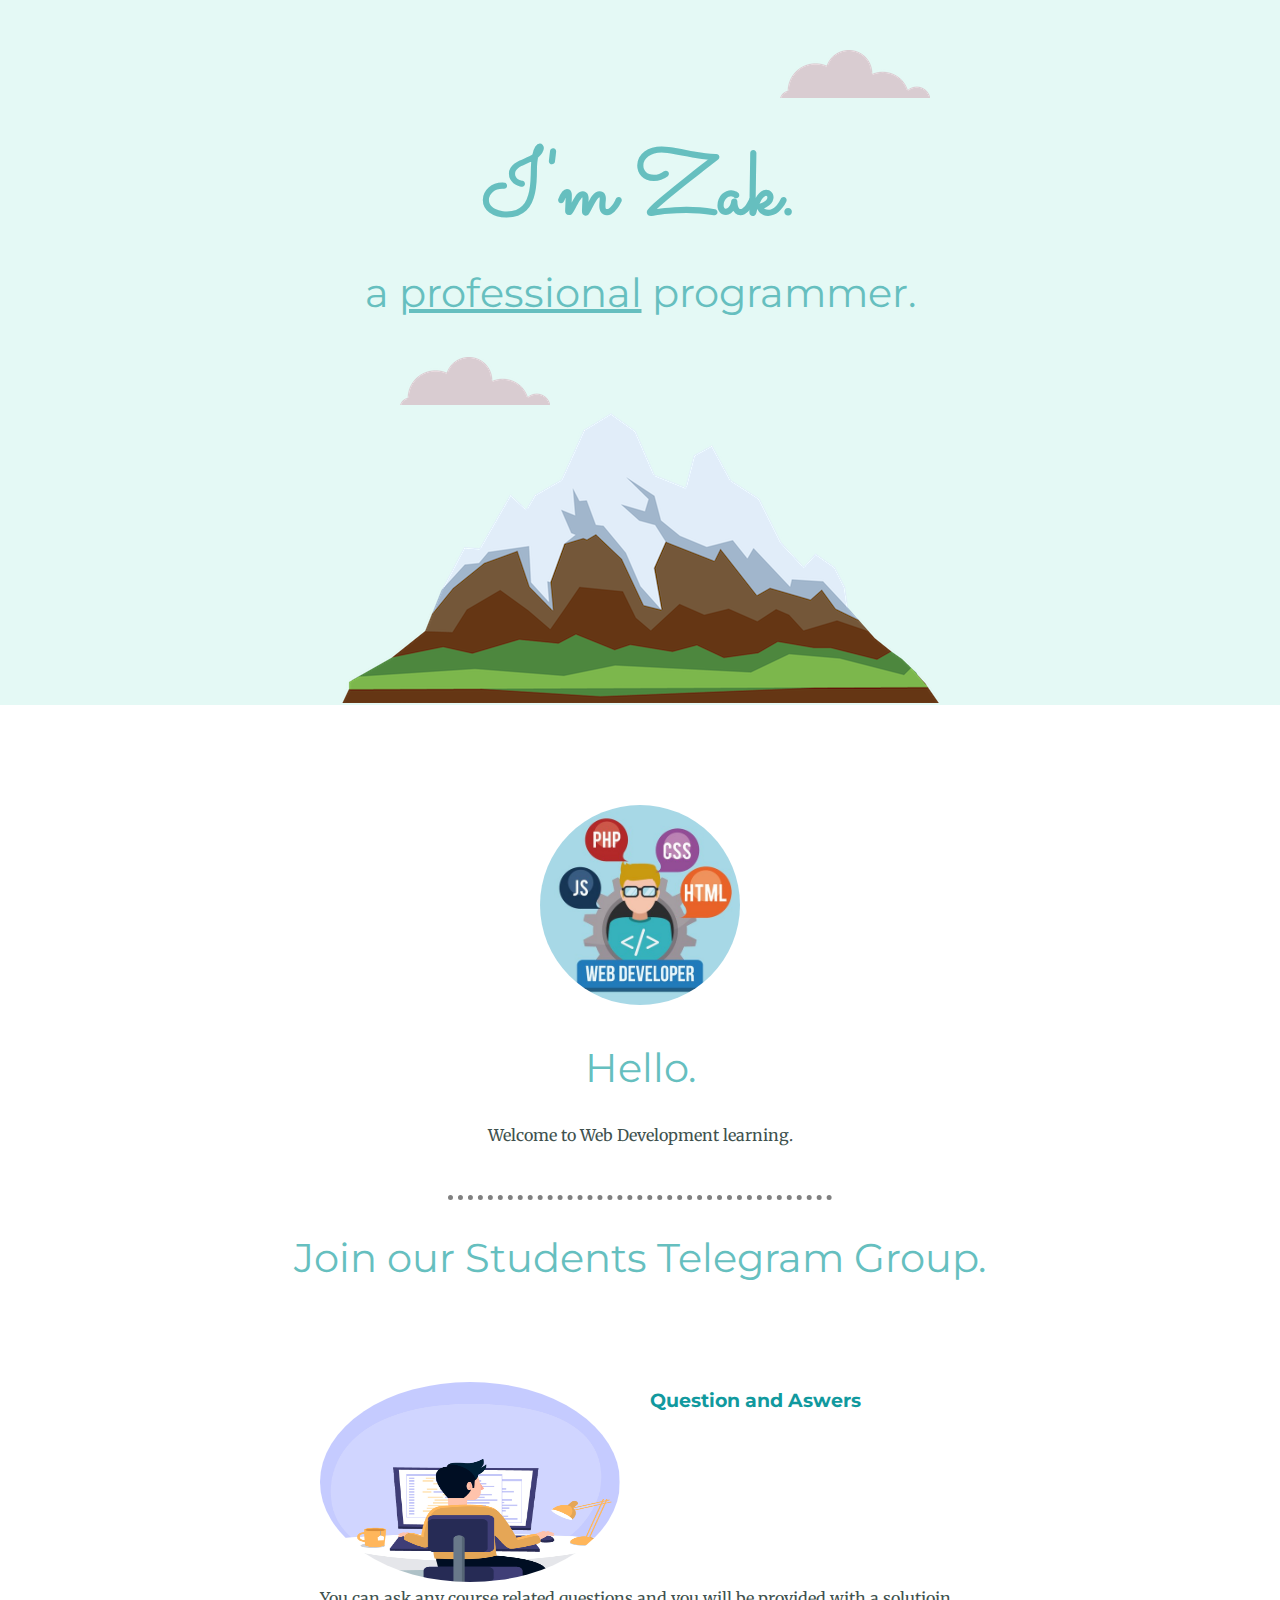
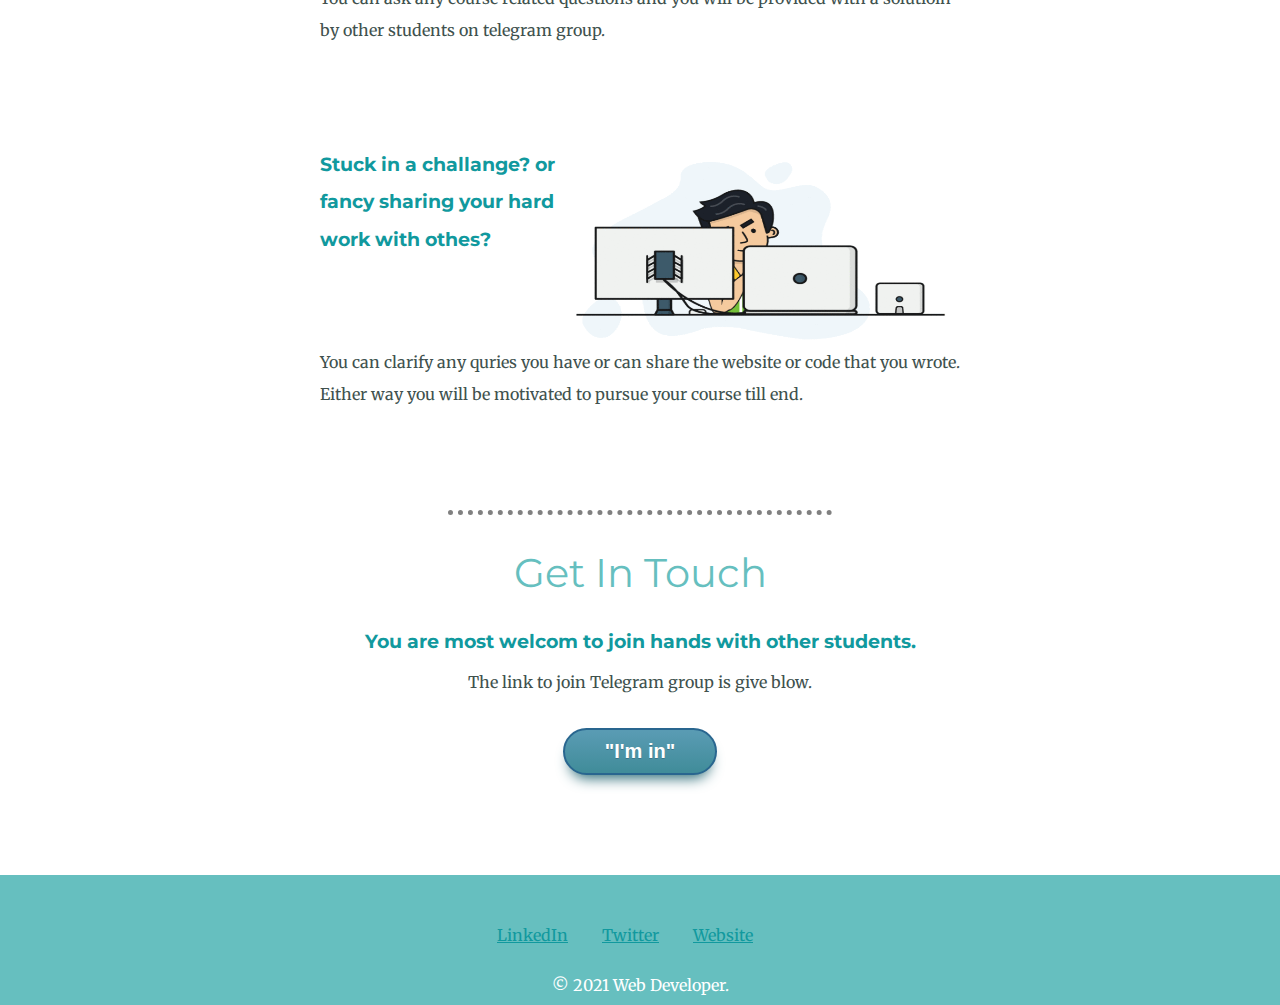
<file: index.html>
<!DOCTYPE html>
<html lang="en" dir="ltr">
  <head>
    <meta charset="utf-8">
    <title>Web developer</title>
    <link rel="stylesheet" href="CSS/styles.css">
    <link rel="icon" href="favicon.ico">
    <link rel="preconnect" href="https://fonts.gstatic.com">
<link href="https://fonts.googleapis.com/css2?family=Merriweather&family=Montserrat&family=Sacramento&display=swap" rel="stylesheet">
  </head>
  <body>
    <div class="top-container">
      <img class="top-cloud" src="images/cloud.png" alt="cloud-image">
      <h1>I'm Zak.</h1>
      <h2>a <span class="pro">professional</span> programmer.</h2>
      <img class="bottom-cloud" src="images/cloud.png" alt="cloud">
      <img   src="images/mountain.png" alt="mountain">
    </div>

    <div class="middle-container">
      <div class="profile">
        <img class="profile-pic" src="images/profile pic.jpeg" alt="web-developer">
        <h2>Hello.</h2>
        <p style="margin-bottom:50px;">Welcome to Web Development learning.</p>
      </div>
      <hr>
      <div class="skills">
        <h2>Join our Students Telegram Group.</h2>
        <div class="skill-row">
          <img class="image-1" src="images/2nd Image.gif" alt="computer">
          <h3>Question and Aswers</h3>
          <p class="design" >You can ask any course related questions and you will be provided with a solutioin by other students on telegram group.</p>
        </div>
        <div class="skill-row">
          <img class="image-2" src="images/3rd Image.gif" alt="programmer">
          <h3>Stuck in a challange? or fancy sharing your hard work with othes?</h3>
          <p class="challenge" style="margin-bottom:0;">You can clarify any quries you have or can share the website or code that you wrote. Either way you will be motivated to pursue your course till end.</p>
        </div>
      </div>
      <hr>
      <div class="contact-me">
        <h2>Get In Touch</h2>
        <h3>You are most welcom to join hands with other students.</h3>
        <p>The link to join Telegram group is give blow.</p>
        <a class="btn" href="https://t.me/joinchat/L1fuHhIT_dKVFL4scehMwQ">"I'm in"</a>
      </div>
    </div>


    <div class="bottom-container">
      <a class="footer-link" href="https://t.me/joinchat/L1fuHhIT_dKVFL4scehMwQ">LinkedIn</a>
      <a class="footer-link" href="https://t.me/joinchat/L1fuHhIT_dKVFL4scehMwQ">Twitter</a>
      <a class="footer-link" href="https://t.me/joinchat/L1fuHhIT_dKVFL4scehMwQ">Website</a>
      <p class="footer">© 2021 Web Developer.</p>
    </div>


  </body>
</html>
</file>
<file: CSS/styles.css>
a{
  color: #11999E;
}


body {
  margin: 0;
  text-align: center;
  font-family: 'Merriweather', serif;
  color: #40514e;
  }

h1 {
  margin: 50px auto 0 auto;
  font-family: 'Sacramento', cursive;
  font-size: 5.625rem;
  color: #66BFBF;
}

h2{
  font-family: 'Montserrat', sans-serif;
  font-size: 2.5rem;
  color: #66BFBF;
  font-weight: normal;
}

h3{
  font-family: 'Montserrat', sans-serif;
  color: #11999E;
}

hr{
  border-style: none;
  border-top-style: dotted;
  width: 30%;
  border-width: 5px;
  border-color: gray;
  margin-top: 30px;
  margin-bottom: 30px;
}

.top-container {
  background-color: #E4F9F5;
  position: relative;
  padding-top: 100px;
  line-height: 1;
}

.bottom-container{
background-color: #66BFBF;
margin-bottom: 0;
padding-top: 50px;
height: 80px;
}
.middle-container{
margin: 100px 0 100px 0;
}

.footer{
  color: white;
  margin-bottom: 0;
  margin-top: 30px;
}

.footer-link{
  color: #11999E;
  margin-right: 30px;

}
.pro{
  text-decoration: underline;

}

.top-cloud{
  position: absolute;
  right: 350px;
  top: 50px;
}

.bottom-cloud{
  position: absolute;
  left: 400px;
  bottom: 300px;

}

.challenge{
  clear: right;
}

.design{
  clear: left;
}

.profile-pic{
  width: 200px;
  height: 200px;
  border-radius: 50%;
}


.image-1{
  width: 300px;
  height: 200px;
  float: left;
  border-radius: 50%;
  margin-right: 30px;
  }

.image-2{
  width: 400px;
  height: 200px;
  float: right;
  bottom: 0;
  }

.skill-row{
  width: 50%;
  margin: 100px auto 100px auto;
  text-align: left;
  line-height: 2;
}


  .btn {
  	box-shadow: 0px 10px 14px -7px #276873;
  	background:linear-gradient(to bottom, #599bb3 5%, #408c99 100%);
  	background-color:#599bb3;
  	border-radius:36px;
  	border:2px solid #29668f;
  	display:inline-block;
  	cursor:pointer;
  	color:#ffffff;
  	font-family:Arial;
  	font-size:20px;
  	font-weight:bold;
  	padding:10px 40px;
    margin-top: 20px;
  	text-decoration:none;
  	text-shadow:0px 1px 0px #3d768a;
  }
  .btn:hover {
  	background:linear-gradient(to bottom, #408c99 5%, #599bb3 100%);
  	background-color:#408c99;
  }
  .btn:active {
  	position:relative;
  	top:1px;
  }


.contact-me{
  margin-bottom: 40px;
}
</file>
